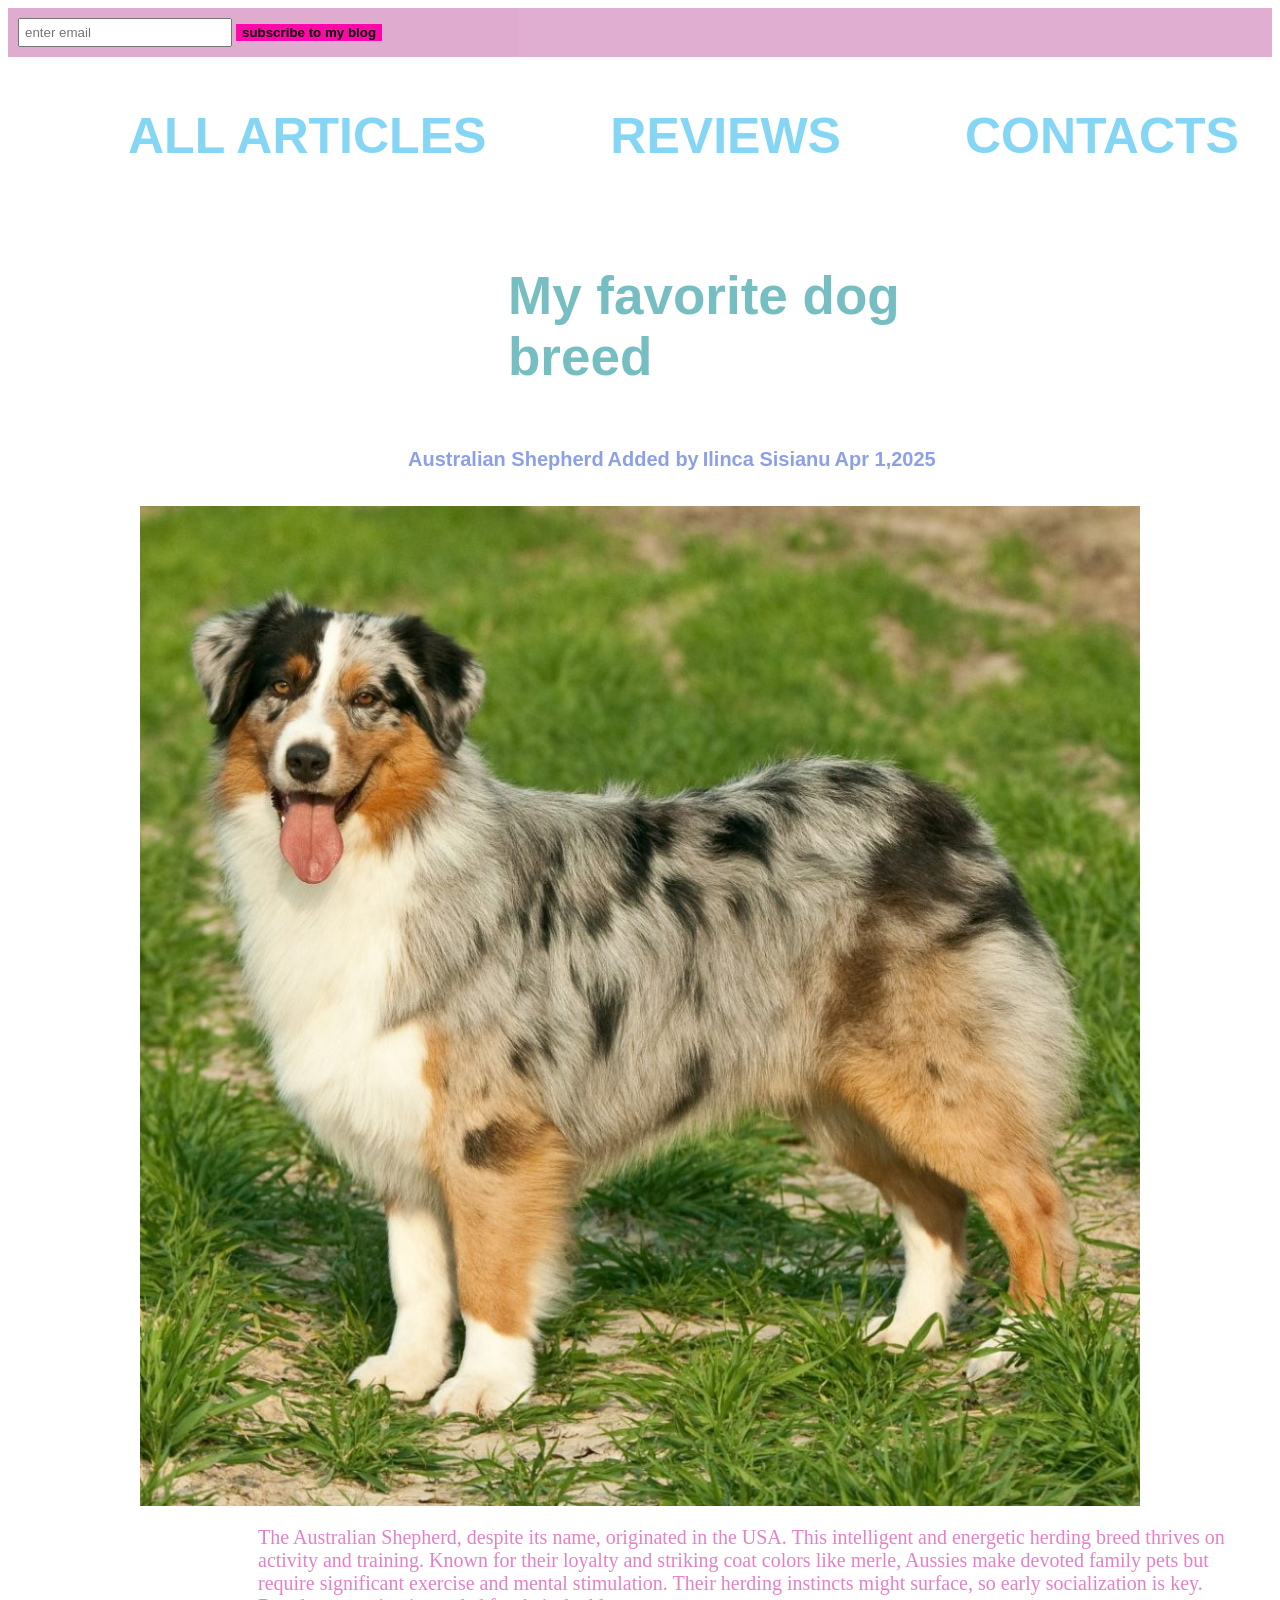
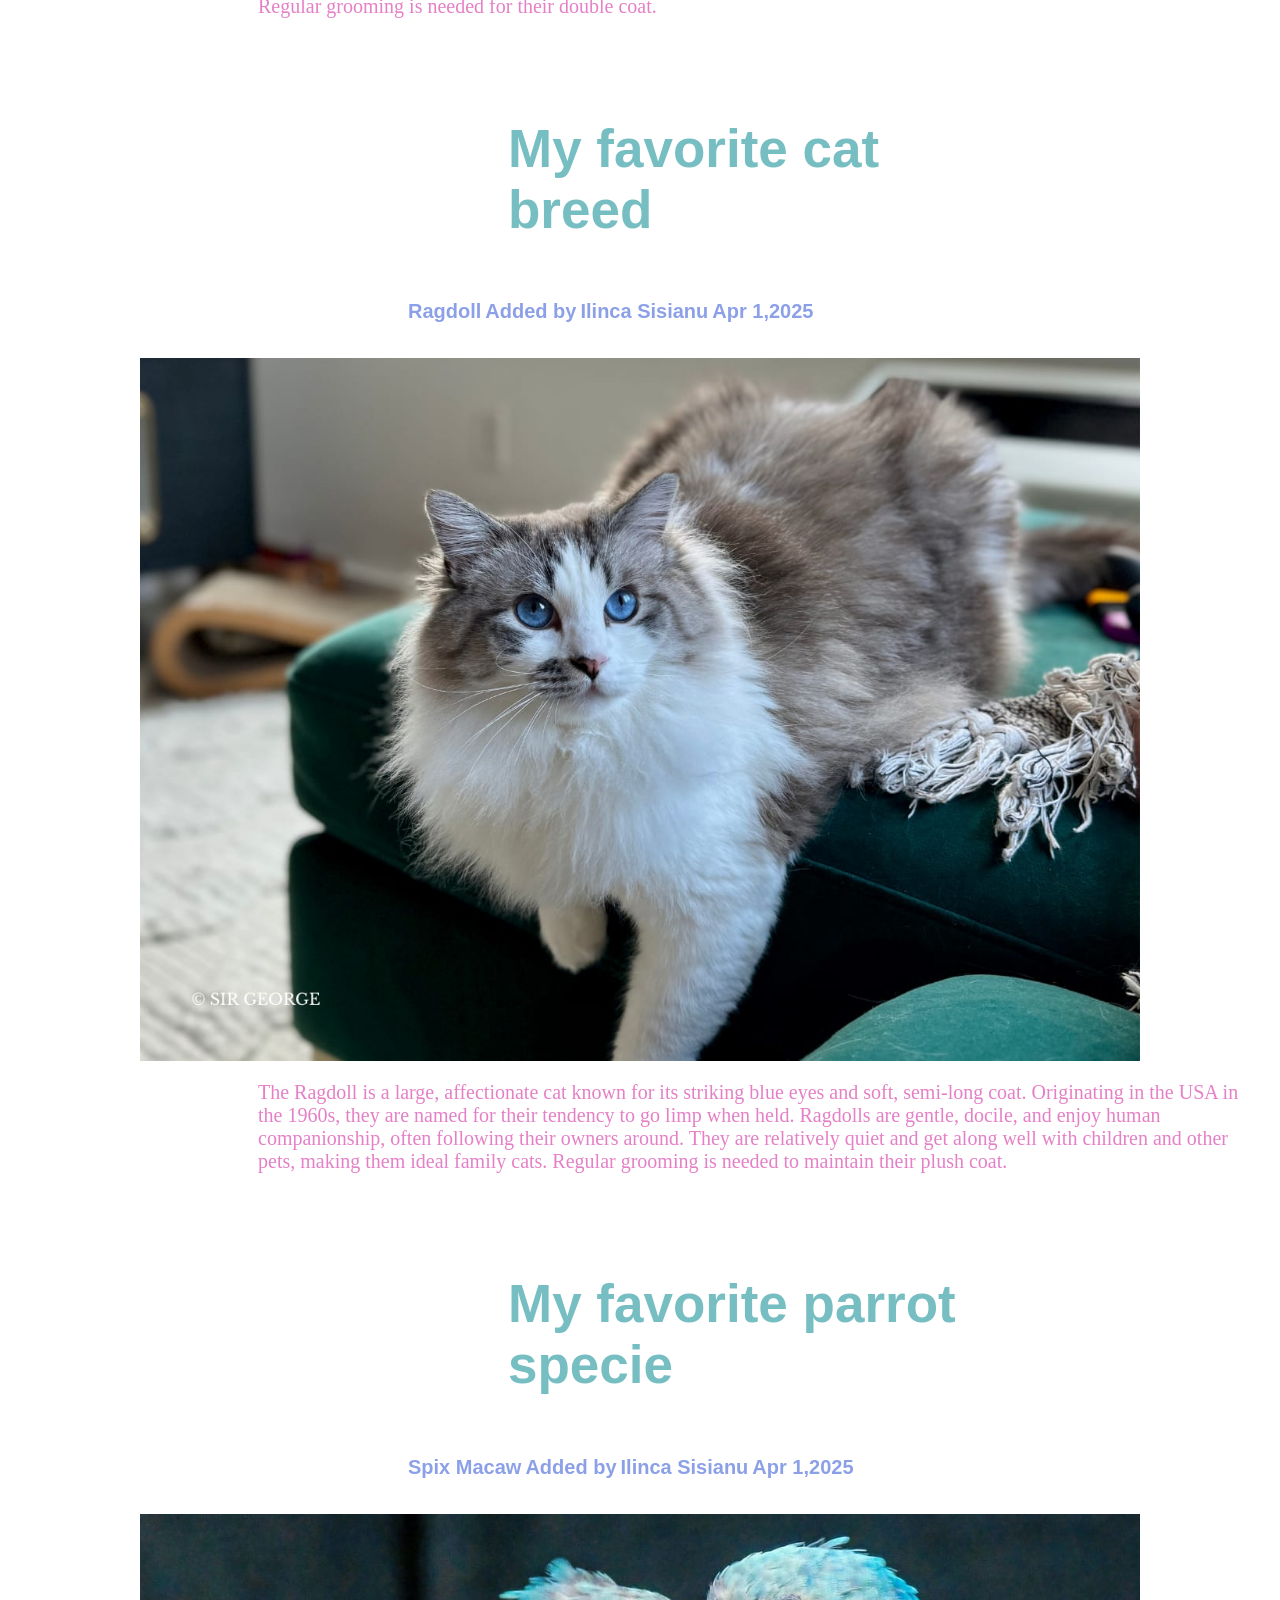
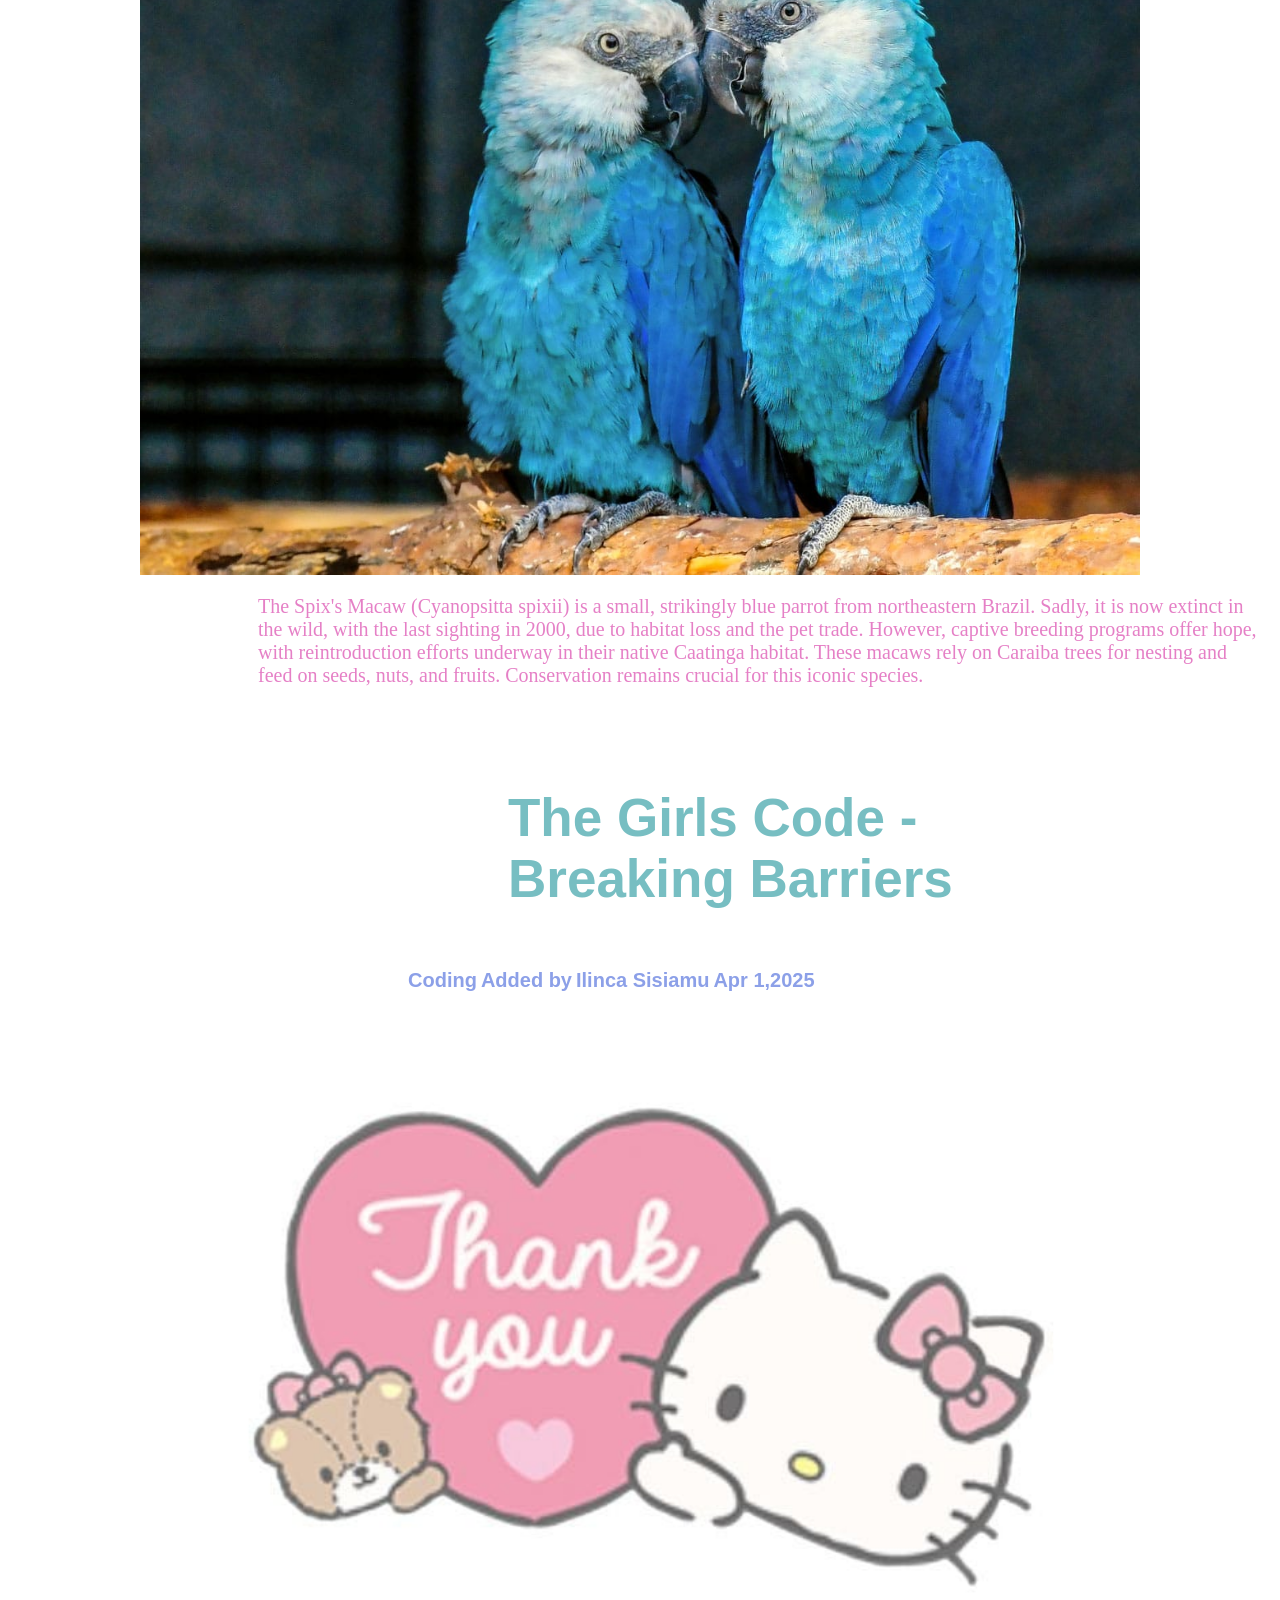
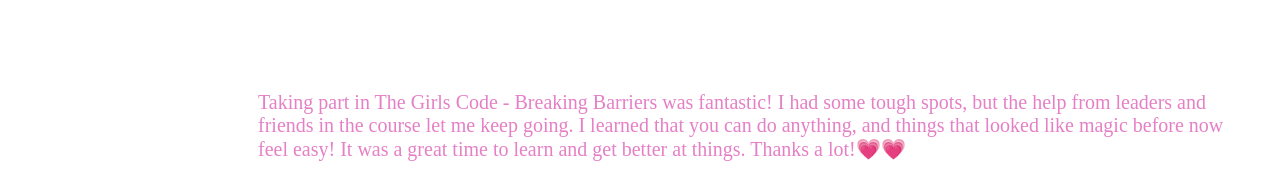
<file: index.html>
<!doctype html>

<html lang="en">
  <head>
    <meta charset="UTF-8" />

    <meta name="viewport" content="width=device-width, initial-scale=1.0" />

    <title>Ilinca's blog</title>

    <link rel="stylesheet" href="mystyle.css" />
  </head>

  <body>
    <header>
      <div class="subscribe">
        <form>
          <input type="email" placeholder="enter email" />

          <button type="submit">subscribe to my blog</button>
        </form>
      </div>
    </header>

    <div class="menu" onClick="openArticles()">ALL ARTICLES</div>

    <div class="menu" onClick="openReviews()">REVIEWS</div>

    <div class="menu" onClick="openContacts()">CONTACTS</div>

    <h1 class="title">My favorite dog breed</h1>

    <h5 class="under_title first">Australian Shepherd</h5>

    <h5 class="under_title">Added by</h5>

    <h5 class="under_title">Ilinca Sisianu</h5>

    <h5 class="under_title">Apr 1,2025</h5>

    <img class="image" src="dog.jpg" />

    <p class="description">The Australian Shepherd, despite its name, originated in the USA. This intelligent and energetic herding breed thrives on activity and training. Known for their loyalty and striking coat colors like merle, Aussies make devoted family pets but require significant exercise and mental stimulation. Their herding instincts might surface, so early socialization is key. Regular grooming is needed for their double coat.

      <!-- mew -->
    </p>

    <h1 class="title">My favorite cat breed</h1>

    <h5 class="under_title first">Ragdoll</h5>

    <h5 class="under_title">Added by</h5>

    <h5 class="under_title">Ilinca Sisianu</h5>

    <h5 class="under_title">Apr 1,2025</h5>

    <img class="image" src="cat.jpg" />

    <p class="description">The Ragdoll is a large, affectionate cat known for its striking blue eyes and soft, semi-long coat. Originating in the USA in the 1960s, they are named for their tendency to go limp when held. Ragdolls are gentle, docile, and enjoy human companionship, often following their owners around. They are relatively quiet and get along well with children and other pets, making them ideal family cats. Regular grooming is needed to maintain their plush coat.
    </p>

    <h1 class="title">My favorite parrot specie</h1>

    <h5 class="under_title first">Spix Macaw</h5>

    <h5 class="under_title">Added by</h5>

    <h5 class="under_title">Ilinca Sisianu</h5>

    <h5 class="under_title">Apr 1,2025</h5>

    <img class="image" src="parrot.jpg" />

    <p class="description">The Spix's Macaw (Cyanopsitta spixii) is a small, strikingly blue parrot from northeastern Brazil. Sadly, it is now extinct in the wild, with the last sighting in 2000, due to habitat loss and the pet trade. However, captive breeding programs offer hope, with reintroduction efforts underway in their native Caatinga habitat. These macaws rely on Caraiba trees for nesting and feed on seeds, nuts, and fruits. Conservation remains crucial for this iconic species.
    </p>

    <h1 class="title">The Girls Code - Breaking Barriers</h1>

    <h5 class="under_title first">Coding</h5>

    <h5 class="under_title">Added by</h5>

    <h5 class="under_title">Ilinca Sisiamu</h5>

    <h5 class="under_title">Apr 1,2025</h5>

    <img class="image" src="cover.jpg" />

    <script src="script.js"></script>

    <p class="description">Taking part in The Girls Code - Breaking Barriers was fantastic! I had some tough spots, but the help from leaders and friends in the course let me keep going. I learned that you can do anything, and things that looked like magic before now feel easy! It was a great time to learn and get better at things. Thanks a lot!💗💗
    </p>
  </body>
</html>
</file>
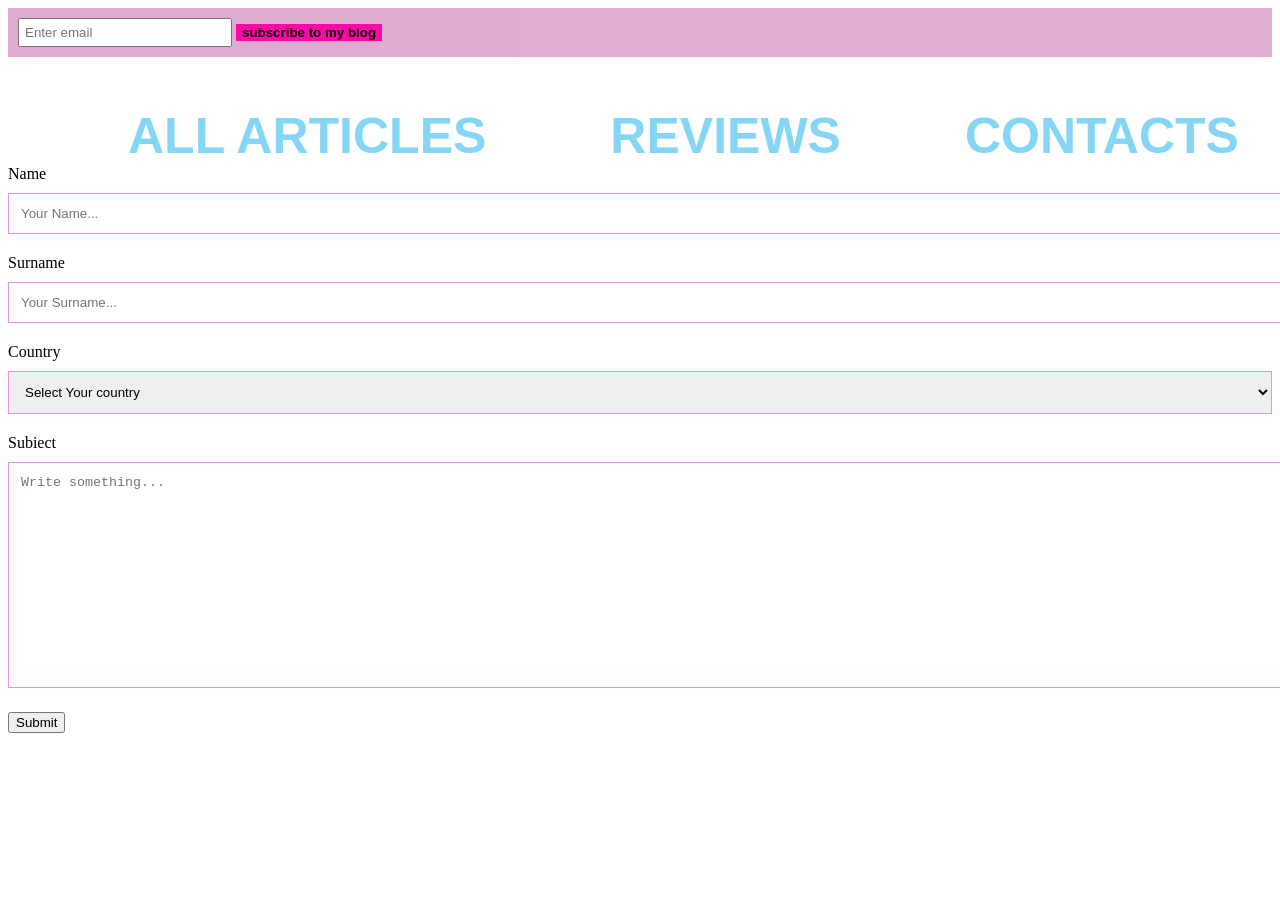
<file: contacts.html>
<!DOCTYPE html>
<html lang="en">
<head>
    <meta charset="UTF-8">
    <meta name="viewport" content="width=device-width, initial-scale=1.0">
    <title>Contact</title>
    <link rel="stylesheet" href="mystyle.css">
</head>
<body>
    <header>
        <div class="subscribe">
           <form>
            <input type="email" placeholder="Enter email">
            <button type="submit" >subscribe to my blog</button>  
           </form>
        </div>
    </header>

    <div class="menu" onClick="openArticles()">ALL ARTICLES</div>
    <div class="menu" onClick="openReviews()">REVIEWS</div>
    <div class="menu" onClick="openContacts()">CONTACTS</div>
    <div class="container">
        <form>
            <label>Name</label>
            <input type="text" placeholder="Your Name...">
            <label>Surname</label>
            <input type="text" placeholder="Your Surname...">
            <label>Country</label>
            <select>
                <option>Select Your country</option>
                <option>Afghanistan</option>
                <option>Albania</option>
                <option>Algeria</option>
                <option>Andorra</option>
                <option>Angola</option>
                <option>Antigua and Barbuda</option>
                <option>Argentina</option>
                <option>Armenia</option>
                <option>Australia</option>
                <option>Austria</option>
                <option>Azerbaijan</option>
                <option>Bahamas</option>
                <option>Bahrain</option>
                <option>Bangladesh</option>
                <option>Barbados</option>
                <option>Belarus</option>
                <option>Belgium</option>
                <option>Belize</option>
                <option>Benin</option>
                <option>Bhutan</option>
                <option>Bolivia</option>
                <option>Bosnia and Herzegovina</option>
                <option>Botswana</option>
                <option>Brazil</option>
                <option>Brunei</option>
                <option>Bulgaria</option>
                <option>Burkina Faso</option>
                <option>Burundi</option>
                <option>Cabo Verde</option>
                <option>Cambodia</option>
                <option>Cameroon</option>
                <option>Canada</option>
                <option>Central African Republic</option>
                <option>Chad</option>
                <option>Chile</option>
                <option>China</option>
                <option>Colombia</option>
                <option>Comoros</option>
                <option>Congo (Congo-Brazzaville)</option>
                <option>Congo (Congo-Kinshasa)</option>
                <option>Costa Rica</option>
                <option>Croatia</option>
                <option>Cuba</option>
                <option>Cyprus</option>
                <option>Czechia</option>
                <option>Denmark</option>
                <option>Djibouti</option>
                <option>Dominica</option>
                <option>Dominican Republic</option>
                <option>Ecuador</option>
                <option>Egypt</option>
                <option>El Salvador</option>
                <option>Equatorial Guinea</option>
                <option>Eritrea</option>
                <option>Estonia</option>
                <option>Eswatini</option>
                <option>Ethiopia</option>
                <option>Fiji</option>
                <option>Finland</option>
                <option>France</option>
                <option>Gabon</option>
                <option>Gambia</option>
                <option>Georgia</option>
                <option>Germany</option>
                <option>Ghana</option>
                <option>Greece</option>
                <option>Grenada</option>
                <option>Guatemala</option>
                <option>Guinea</option>
                <option>Guinea-Bissau</option>
                <option>Guyana</option>
                <option>Haiti</option>
                <option>Honduras</option>
                <option>Hungary</option>
                <option>Iceland</option>
                <option>India</option>
                <option>Indonesia</option>
                <option>Iran</option>
                <option>Iraq</option>
                <option>Ireland</option>
                <option>Israel</option>
                <option>Italy</option>
                <option>Jamaica</option>
                <option>Japan</option>
                <option>Jordan</option>
                <option>Kazakhstan</option>
                <option>Kenya</option>
                <option>Kiribati</option>
                <option>Kuwait</option>
                <option>Kyrgyzstan</option>
                <option>Laos</option>
                <option>Latvia</option>
                <option>Lebanon</option>
                <option>Lesotho</option>
                <option>Liberia</option>
                <option>Libya</option>
                <option>Liechtenstein</option>
                <option>Lithuania</option>
                <option>Luxembourg</option>
                <option>Madagascar</option>
                <option>Malawi</option>
                <option>Malaysia</option>
                <option>Maldives</option>
                <option>Mali</option>
                <option>Malta</option>
                <option>Marshall Islands</option>
                <option>Mauritania</option>
                <option>Mauritius</option>
                <option>Mexico</option>
                <option>Micronesia</option>
                <option>Moldova</option>
                <option>Monaco</option>
                <option>Mongolia</option>
                <option>Montenegro</option>
                <option>Morocco</option>
                <option>Mozambique</option>
                <option>Myanmar</option>
                <option>Namibia</option>
                <option>Nauru</option>
                <option>Nepal</option>
                <option>Netherlands</option>
                <option>New Zealand</option>
                <option>Nicaragua</option>
                <option>Niger</option>
                <option>Nigeria</option>
                <option>North Korea</option>
                <option>North Macedonia</option>
                <option>Norway</option>
                <option>Oman</option>
                <option>Pakistan</option>
                <option>Palau</option>
                <option>Panama</option>
                <option>Papua New Guinea</option>
                <option>Paraguay</option>
                <option>Peru</option>
                <option>Philippines</option>
                <option>Poland</option>
                <option>Portugal</option>
                <option>Qatar</option>
                <option>Romania</option>
                <option>Russia</option>
                <option>Rwanda</option>
                <option>Saint Kitts and Nevis</option>
                <option>Saint Lucia</option>
                <option>Saint Vincent and the Grenadines</option>
                <option>Samoa</option>
                <option>San Marino</option>
                <option>Saudi Arabia</option>
                <option>Senegal</option>
                <option>Serbia</option>
                <option>Seychelles</option>
                <option>Sierra Leone</option>
                <option>Singapore</option>
                <option>Slovakia</option>
                <option>Slovenia</option>
                <option>Solomon Islands</option>
                <option>Somalia</option>
                <option>South Africa</option>
                <option>South Korea</option>
                <option>South Sudan</option>
                <option>Spain</option>
                <option>Sri Lanka</option>
                <option>Sudan</option>
                <option>Suriname</option>
                <option>Sweden</option>
                <option>Switzerland</option>
                <option>Syria</option>
                <option>Taiwan</option>
                <option>Tajikistan</option>
                <option>Tanzania</option>
                <option>Thailand</option>
                <option>Timor-Leste</option>
                <option>Togo</option>
                <option>Tonga</option>
                <option>Trinidad and Tobago</option>
                <option>Tunisia</option>
                <option>Turkey</option>
                <option>Turkmenistan</option>
                <option>Tuvalu</option>
                <option>Uganda</option>
                <option>Ukraine</option>
                <option>United Arab Emirates</option>
                <option>United Kingdom</option>
                <option>United States</option>
                <option>Uruguay</option>
                <option>Uzbekistan</option>
                <option>Vanuatu</option>
                <option>Vatican City</option>
                <option>Venezuela</option>
                <option>Vietnam</option>
                <option>Yemen</option>
                <option>Zambia</option>
                <option>Zimbabwe</option>

            </select>
            <label>Subiect</label>
            <textarea placeholder="Write something..." style="height: 200px;"></textarea>
            <input type="submit" value="Submit">
        </form>
    </div>


    <script src="script.js"></script>
</body>
</html>
</file>
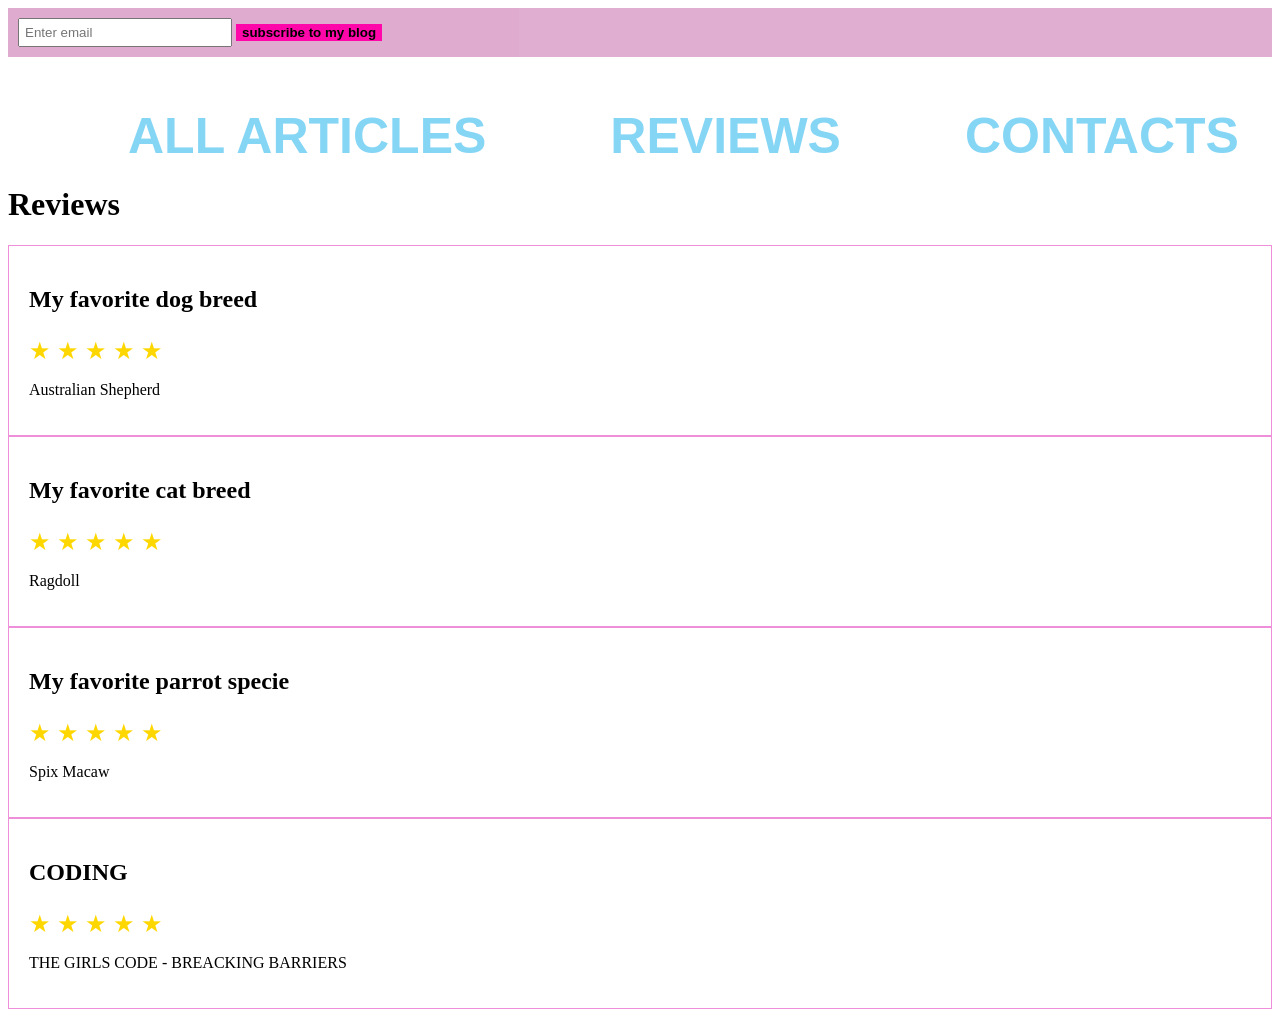
<file: reviews.html>
<!DOCTYPE html>
<html lang="en">
<head>
    <meta charset="UTF-8">
    <meta name="viewport" content="width=device-width, initial-scale=1.0">
    <title>Review</title>
    <link rel="stylesheet" href="mystyle.css">
</head>
<body>
    <header>
        <div class="subscribe">
           <form>
            <input type="email" placeholder="Enter email">
            <button type="submit" >subscribe to my blog</button>  
           </form>
        </div>
    </header>
    <div class="menu" onClick="openArticles()">ALL ARTICLES</div>
    <div class="menu" onClick="openReviews()">REVIEWS</div>
    <div class="menu" onClick="openContacts()">CONTACTS</div>
    <h1>Reviews</h1>
    <div class="review">
        <h2>My favorite dog breed</h2>
        <p class="rating">
            <span class="star">&#9733</span>
            <span class="star">&#9733</span>
            <span class="star">&#9733</span>
            <span class="star">&#9733</span>
            <span class="star">&#9733</span>
        </p>
        <p>Australian Shepherd</p>
    </div>

    <div class="review">
        <h2>My favorite cat breed</h2>
        <p class="rating">
            <span class="star">&#9733</span>
            <span class="star">&#9733</span>
            <span class="star">&#9733</span>
            <span class="star">&#9733</span>
            <span class="star">&#9733</span>
        </p>
        <p>Ragdoll</p>
    </div>
    <div class="review">
        <h2>My favorite parrot specie</h2>
        <p class="rating">
            <span class="star">&#9733</span>
            <span class="star">&#9733</span>
            <span class="star">&#9733</span>
            <span class="star">&#9733</span>
            <span class="star">&#9733</span>
        </p>
        <p>Spix Macaw</p>
    </div>
    <div class="review">
        <h2>CODING</h2>
        <p class="rating">
            <span class="star">&#9733</span>
            <span class="star">&#9733</span>
            <span class="star">&#9733</span>
            <span class="star">&#9733</span>
            <span class="star">&#9733</span>
        </p>
        <p>THE GIRLS CODE - BREACKING BARRIERS</p>
    </div>
    
    <script src="script.js"></script>
</body>
</html>
</file>
<file: mystyle.css>
.menu{
    margin-left: 120px;
    margin-top: 50px;
    color: rgba(130, 212, 245, 0.971);
    font-family: 'Gill Sans', 'Gill Sans MT', Calibri, 'Trebuchet MS', sans-serif;
    font-size: 50px;
    display: inline-block;
    font-weight: 600;
}
.menu:hover{
      color:gray;

}
.title{
    margin-left: 500px;
    width: 500px;
    font-family: 'Gill Sans', 'Gill Sans MT', Calibri, 'Trebuchet MS', sans-serif;
    font-size: 53px;
    margin-top: 100px;
    display: block;
    color: rgb(119, 190, 194);

}
.under_title{
    color: rgb(140, 160, 232);
    font-family: 'Gill Sans', 'Gill Sans MT', Calibri, 'Trebuchet MS', sans-serif;
    margin-bottom: 35px;
    font-size: 20px;
    margin-top: 25px;
    display:inline-block ;
}
.first{

   margin-left: 400px;
}

.image{
    width: 1000px;
    display:block;
    margin: auto;
}
.description{
   width: 1000px; 
   margin-left: 250px;
   display:block;
   font-family: 'Times New Roman', Times, serif;
   font-size: 20px;
   color: rgba(228, 125, 197, 0.975); 
  }
  
  header{
   position: sticky;
   top:0;
   background-color:rgba(211, 14, 165, 0.132);
  }

  .subscribe{
    padding: 10px;
    background-color: rgba(149, 27, 104, 0.251);
  }

  .subscribe input{
    width: 200px;
    padding: 5px;

  }
  .subscribe button{
    background-color: rgb(255, 7, 168);
    border:none;
    padding: 5px 10 px;
    color:black;
    font-weight: bold;

  }

  .review{
    margin-top:50 px;
    border : 1px solid rgba(236, 122, 211, 0.847);
    padding : 20px;
    
  }
  .rating{
    font-size: 24px;
    margin-bottom: 10px;
  }
  .star{
    color:gold;
  }
   
  input[type="text"], select, textarea{
  width: 100%;
  padding:12px;
  border:1px solid rgb(233, 143, 236);
  margin-top: 10px;
  margin-bottom: 20px;
  }
</file>
